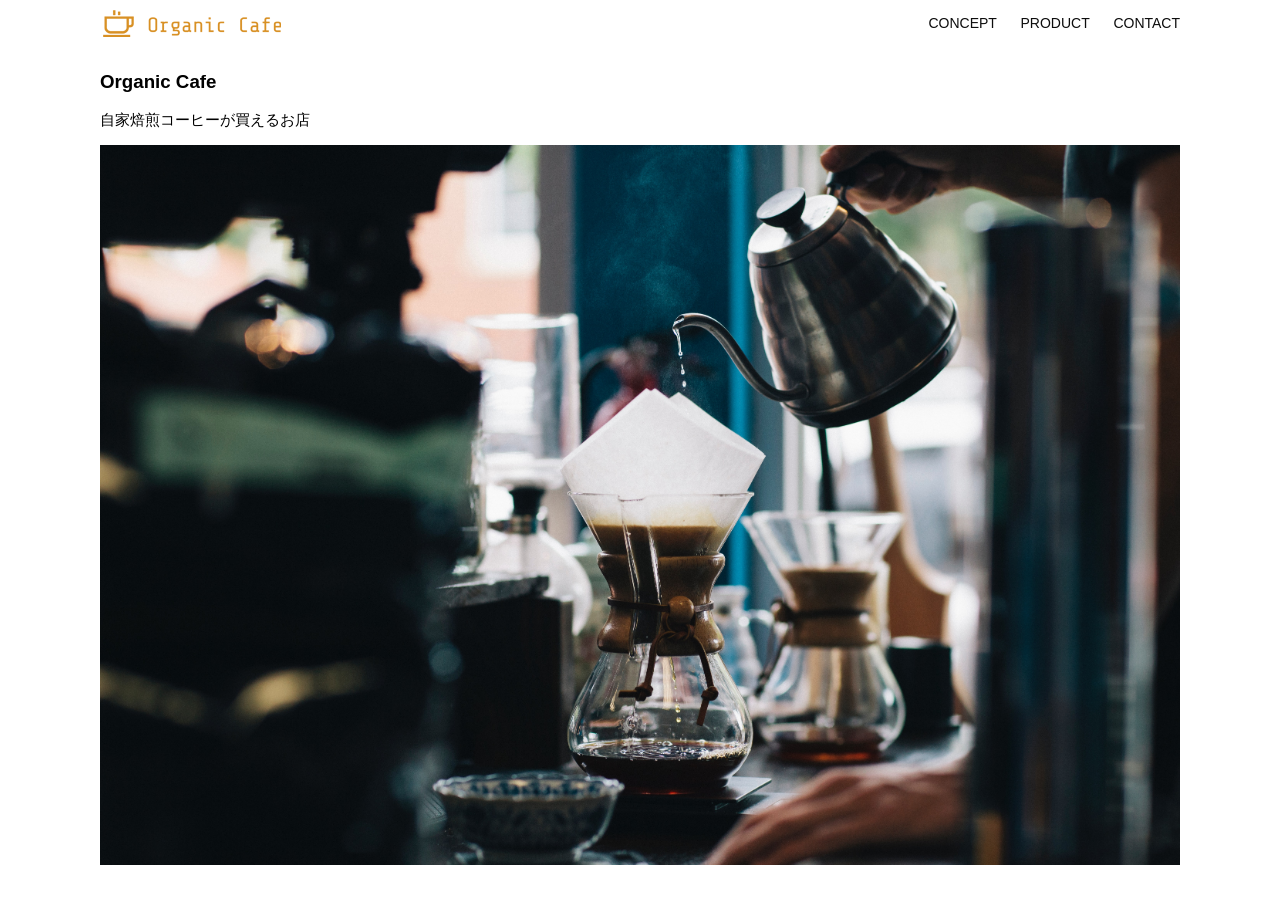
<file: kadai_013/index.html>
<!DOCTYPE html>
<html>
  <head>
    <title>Organic Cafe</title>
    <meta charset="UTF-8" />
    <meta name="description" content="自家焙煎のコーヒーがお家で楽しめるOrganic Cafe"/>
    <meta name="viewport" content="width=device-width, initial-scale=1.0" />
    <link rel="stylesheet" href="style.css" />
  </head>
  <body>
    <!-- ヘッダー -->
    <header>
      <!-- ロゴ -->
      <a href="index.html" id="logo"><img src="images/logo.png" alt="トップページに戻る"/></a>

      <!-- PC用ナビゲーション -->
      <nav id="nav-pc">
        <a href="index.html#concept">CONCEPT</a>
        <a href="index.html#product">PRODUCT</a>
        <a href="index.html#contact">CONTACT</a>
      </nav>
      <!-- スマホ用メニューボタン -->
    <img id="menu-sp" src="images/button-menu.png" alt="ナビゲーションを開く" onclick="document.getElementById('nav-sp').style.display = 'block'">

      <!-- スマホ用ナビゲーション -->
      <nav id="nav-sp">
        <ul>
          <li>
          <img id="close" src="images/button-close.png" alt="ナビゲーションを閉じる" onclick="document.getElementById('nav-sp').style.display = 'none'">
          </li>
          <li>
          <a  id="logo-sp" href="index.html" onclick="document.getElementById('nav-sp').style.display='none'">
          <img src="images/logo-sp.png" alt="トップページに戻る">
          </a>
          </li>
          <li>
          <a class="menu" href="index.html#product" onclick="document.getElementById('nav-sp').style.display='none'">CONCEPT</a>
          </li>
          <li>
          <a class="menu" href="index.html#concept" onclick="document.getElementById('nav-sp').style.display='none'">PRODUCT</a>
          </li>
          <li><a class="menu" href="index.html#contact" ondblclick="document.getElementById('nav-sp').style.display='none'">CONTACT</a>
          </li>
        </ul>
      </nav>
    </header>

    <main>
      <article>
        <!-- メインビジュアル -->
        <section id="main-visual">
          <div id="main-message">
            <h1>Organic Cafe</h1>
            <p>自家焙煎コーヒーが買えるお店</p>
          </div>
          <img src="images/main-image.jpg" alt="コーヒーをハンドドリップで淹れる画像"/>
        </section>
      </article>
    </main>
  </body>
</html>
</file>
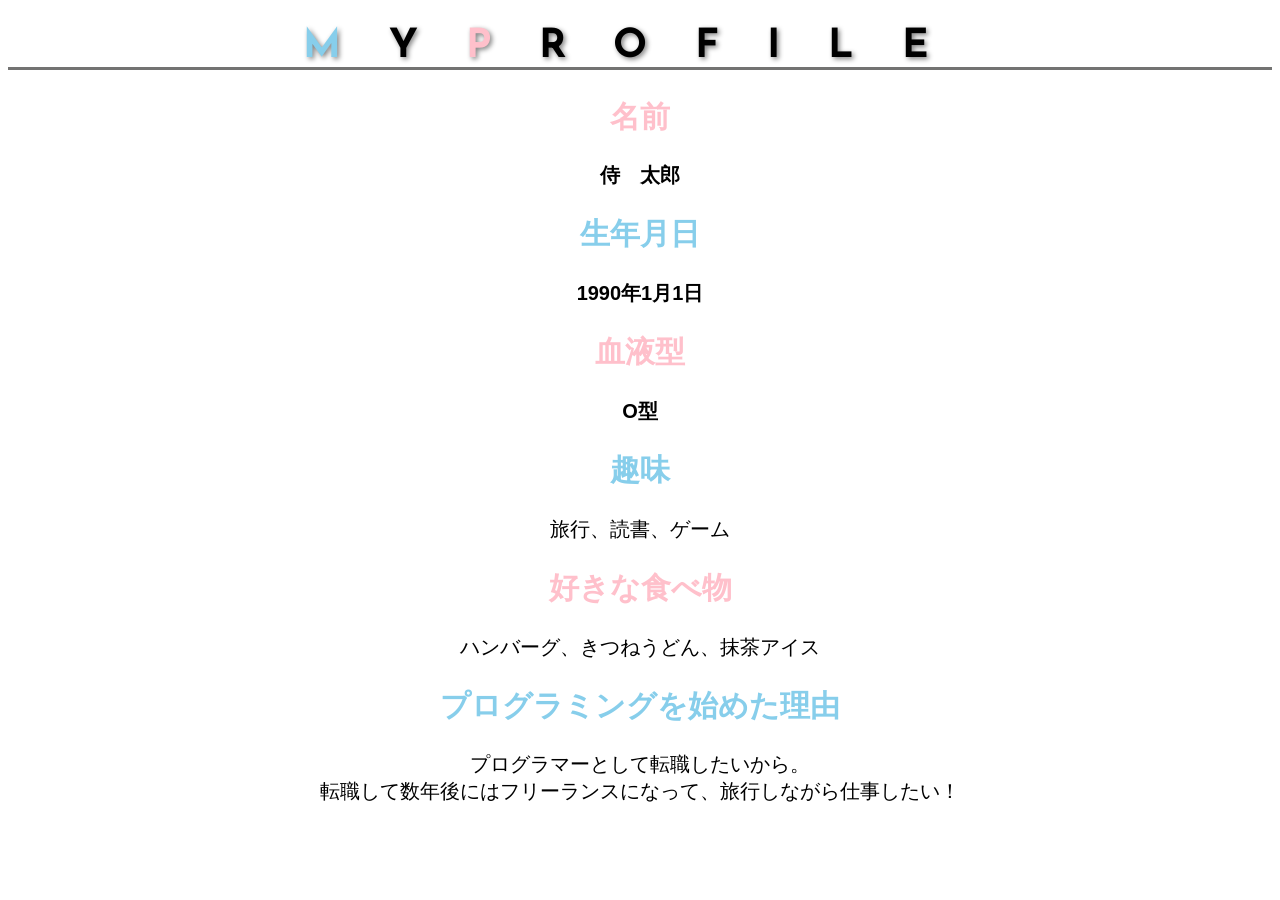
<file: kadai_015/kadai_015.html>
<!DOCTYPE html>
<html>
<head>
    <title>15章課題</title>
    <meta charset="UTF-8">
    <meta name="description" content="このページは１５章の課題です。">
    <link rel="stylesheet" href="style.css">
    <link rel="preconnect" href="https://fonts.googleapis.com">
    <link rel="preconnect" href="https://fonts.gstatic.com" crossorigin>
    <link href="https://fonts.googleapis.com/css2?family=Josefin+Sans&display=swap" rel="stylesheet">
    <link rel="preconnect" href="https://fonts.googleapis.com">
    <link rel="preconnect" href="https://fonts.gstatic.com" crossorigin>
    <link href="https://fonts.googleapis.com/css2?family=Josefin+Sans&display=swap" rel="stylesheet">
</head>
<body>
    <h1><span class="blue">M</span>Y<span class="pink">P</span>ROFILE</h1>
    <div id="basic">
    <h2 class="pink">名前</h2>
    <p >侍　太郎</p>
    <h2 class="blue">生年月日</h2>
    <p >1990年1月1日</p>
    <h2 class="pink">血液型</h2>
    <p >O型</p>
    </div>
    <h2 class="blue">趣味</h2>
    <p>旅行、読書、ゲーム</p>
    <h2 class="pink">好きな食べ物</h2>
    <p>ハンバーグ、きつねうどん、抹茶アイス</p>
    <h2 class="blue">プログラミングを始めた理由</h2>
    <p>プログラマーとして転職したいから。<br>転職して数年後にはフリーランスになって、旅行しながら仕事したい！</p>
</body>
</html>
</file>
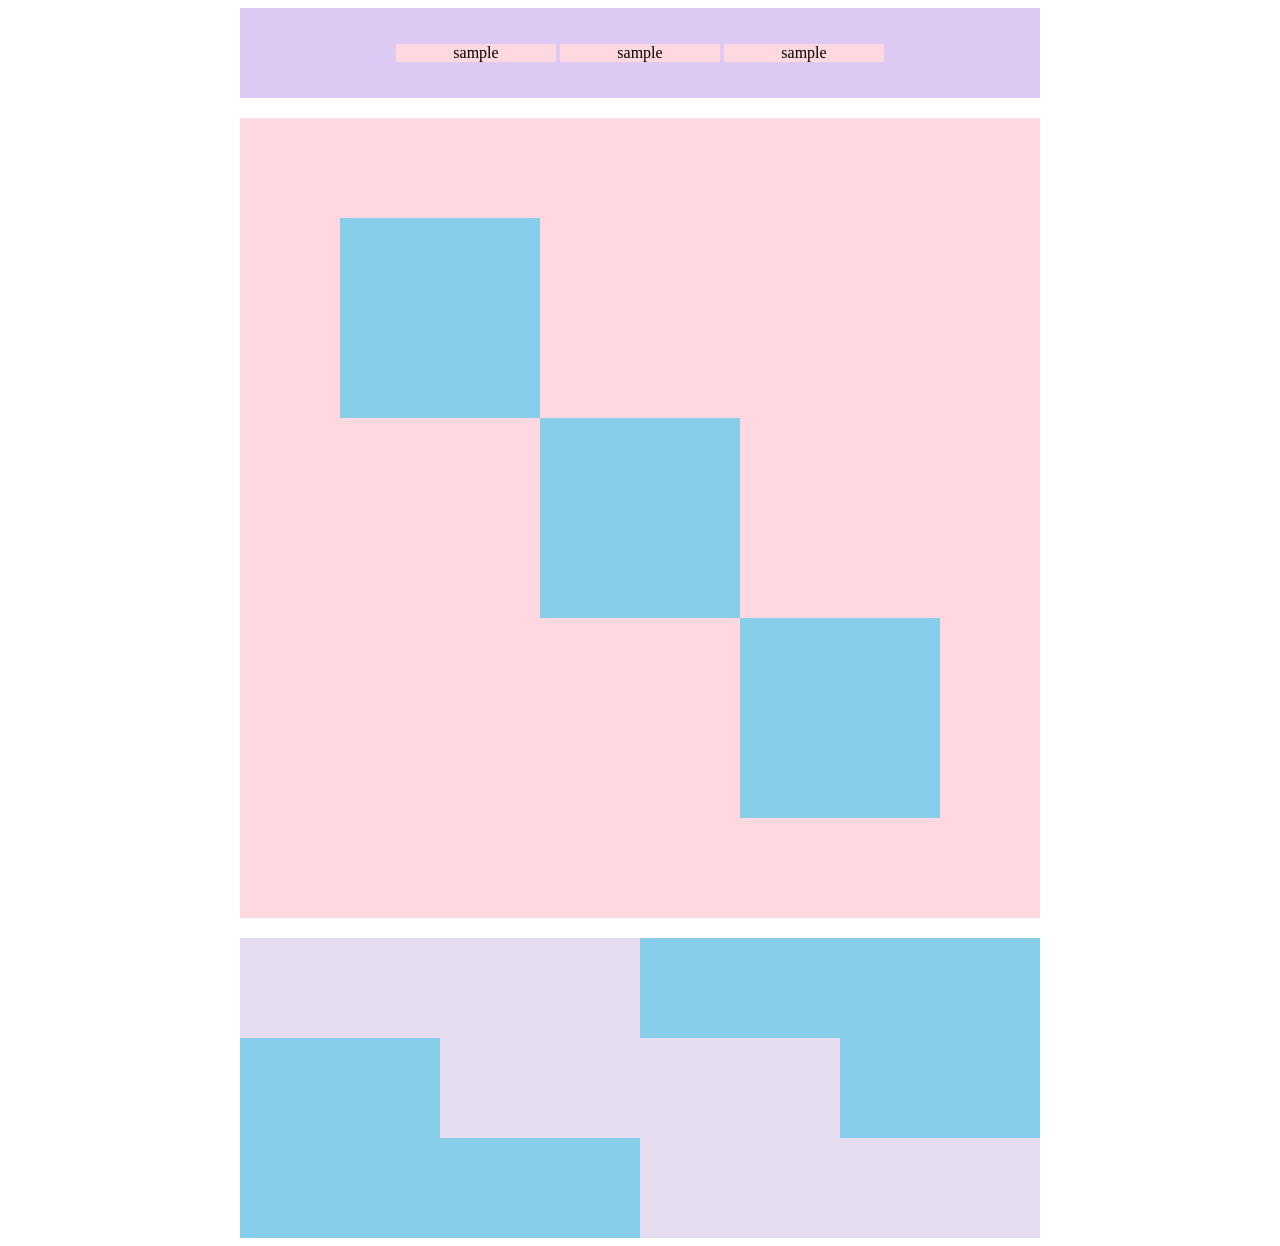
<file: kadai_018/kadai_018.html>
<!DOCTYPE html>
<html>
<head>
  <meta charset="UTF-8">
  <link rel="stylesheet" href="style.css">
  <meta name="description" content="このページは18章の課題です。">
  <title>18章課題</title>
</head>
<body>
  <div id="top">
    <p class="top-child">sample</p>
    <p class="top-child">sample</p>
    <p class="top-child">sample</p>
  </div>
  <div id="middle">
    <div id="middle-child01"></div>
    <div id="middle-child02"></div>
    <div id="middle-child03"></div>
  </div>
  <div id="bottom">
    <div id="bottom-child01"></div>
    <div id="bottom-child02"></div>
    <div id="bottom-child03"></div>
  </div>
</body>
</html>
</file>
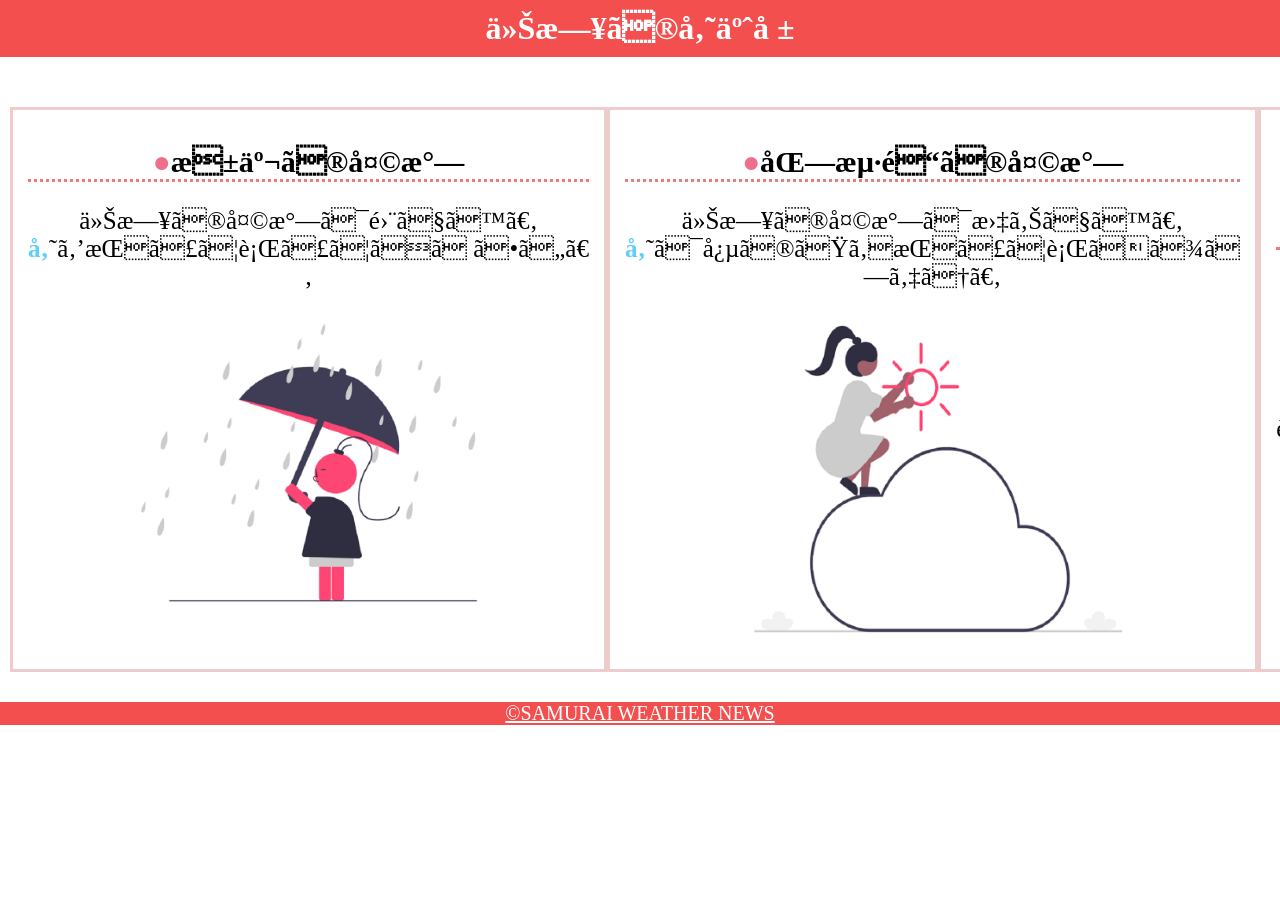
<file: kadai_022/kadai_022.html>
<!DOCTYPE html>
<html>
    <head>
        <meta charset="UHF-8 ">
        <meta name="viewport" content="width=device-width, initial-scale=1.0">
        <link rel="stylesheet" href="style.css">
        <meta name="description" content="このページは22章の課題です。">
        <title>22章課題</title>
    </head>
    <body>

        <header>
            <h1>今日の傘予報</h1>
        </header>

    <main>

        <div id="parent">
            <div class="contents">
                <h2>東京の天気</h2>
                <p>今日の天気は雨です。</p>
                <p>傘を持って行ってください。</p>
                <img src="images/rainy.png" alt="雨">
            </div>

            <div class="contents">
                <h2>北海道の天気</h2>
                <p>今日の天気は曇りです。</p>
                <p>傘は念のため持って行きましょう。</p>
                <img src="images/cloudy.png" alt="曇り">
            </div>

            <div class="contents">
                <h2>沖縄の天気です。</h2>
                <p>今日の天気は晴れです</p>
                <p>傘は必要ないでしょう</p>
                <img src="images/sunny.png" alt="晴れ">
            </div>

        </div>

    </main>

    <footer>
        <a href="https://www.sejuku.net/corp/">&copy;SAMURAI WEATHER NEWS</a>
    </footer>
</html>
</body>
</file>
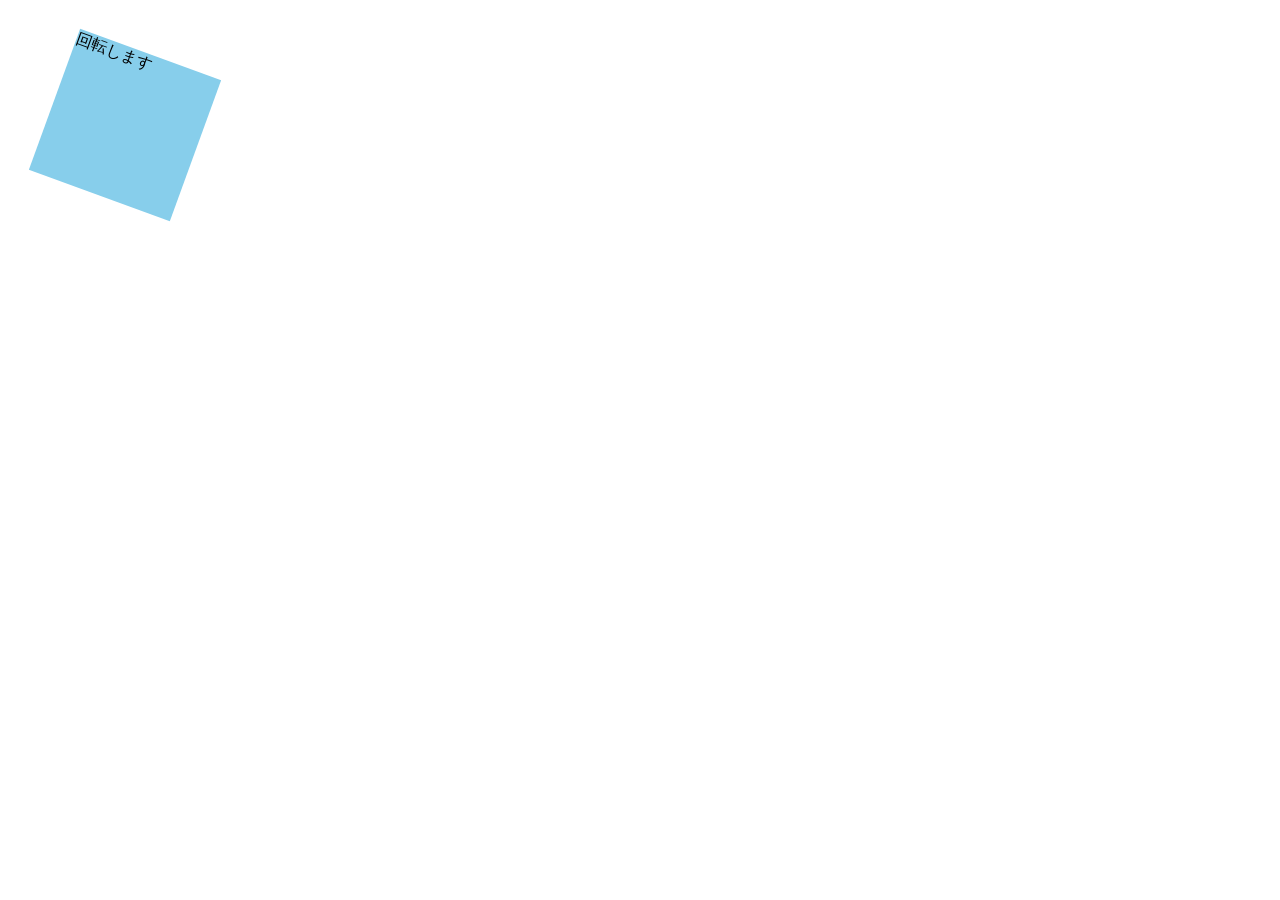
<file: kadai_mdn_css/mch.html>
<!DOCTYPE html>
<html>

<head>
    <style>
        div{
            position: absolute;
            left: 50px;
            top: 50px;
            width: 150px;
            height: 150px;
            background-color: skyblue;
            transform: rotate(20deg);
        }
    </style>
</head>

<body>
    <div>
        回転します
    </div>

</body>


</html>
</file>
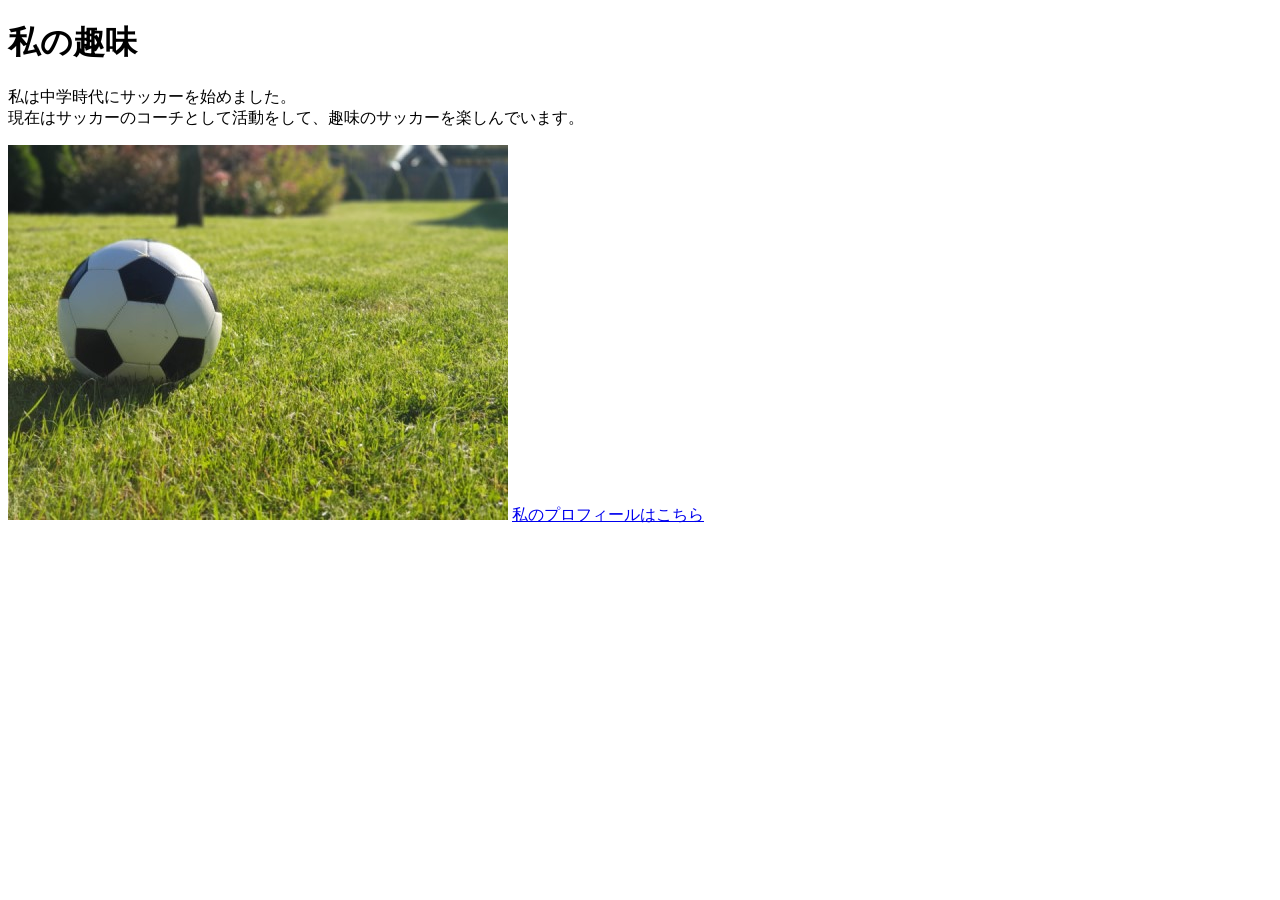
<file: kadai_005/html/kadai_005.html>
<!DOCTYPE html>
<html>
<head>
    <title>5章課題</title>
    <meta name="description" content="このページは5章の課題です。">
    <meta charset="UTF-8">
</head>
<body>
    <h1>私の趣味</h1>
    <p>私は中学時代にサッカーを始めました。<br>
        現在はサッカーのコーチとして活動をして、趣味のサッカーを楽しんでいます。
    </p>
    <img src="../images/sample.jpg" alt="サッカーボール">
    <a href="https://x.com/samuraijuku">私のプロフィールはこちら</a>
</body>
</html>
</file>
<file: kadai_013/style.css>
/* PC、スマホ共通スタイル */
body {
  font-family: "Source Sans Pro", "Hiragino Kaku Gothic ProN", Meiryo, Arial,
    sans-serif;
}

p {
  font-size: 15px;
}

#main-visual>img {
  width: 100%;
}

/*================
PC用のスタイル 
=================*/
@media screen and (min-width: 768px) {
  #menu-sp {
    display: none;
  }
  #nav-sp {
    display: none;
  }
  /* 横幅設定 */
  body {
    max-width: 1080px;
    min-width: 960px;
    margin: 0 auto 0 auto;
  }

  /* ヘッダー */
  header {
    display: flex;
    justify-content: space-between;
  }

  /* ナビゲーションのレイアウト */
  #nav-pc {
    text-align: right;
    font-size: 14px;
    padding-top: 15px;
  }

  /* ナビゲーションのリンクの装飾設定 */
  #nav-pc>a {
    text-decoration: none;
    margin-left: 20px;
  }

  #nav-pc>a:link {
    color: #0d0d0d;
  }

  #nav-pc>a:visited {
    color: #0d0d0d;
  }

  #nav-pc>a:hover {
    color: #0d0d0d;
    text-decoration: underline;
  }

  #nav-pc>a:active {
    color: #0d0d0d;
  }
}
/*SP向けレイアウト*/
@media screen and (max-width: 767px){
  #nav-pc {
    display: none;
  }
  body {
    max-width: 767px;
    min-width: 375px;
    margin: 0;
  }
  #nav-pc {
    display: none;
  }
  #menu-sp {
    float: right;
    padding: 0;
  }
  #nav-sp {
    background-color: #ce933e;
    position: absolute;
    left: 0;
    top: 0;
    height: 100%;
    width: 100%;
    display: none;
    z-index: 100;
  }
  #nav-sp ul {
    padding-left: 0;
  }
  #nav-sp li {
    list-style: none;
  }
  #close {
    position: absolute;
    top: 20px;
    right: 20px;
  }
  #logo-sp {
    margin: 80px 0 30px 20px;
  }
  #nav-sp a {
    display: block;
  }
  #nav-sp a:link {
    color: #ffffff;
  }
  #nav-sp a:visited {
    color: #ffffff;
  }
  #nav-sp a:hover {
    color: #ffffff;
    text-decoration: underline;
  }
  #nav-sp a:active {
    color: #ffffff;
  }
  #nav-sp .menu {
    text-decoration: none;
    display: block;
    margin: 0 20px 0 20px;
    height: 44px;
    font-size: 16px;
    background-image: url("images/arrow.png");
    background-repeat: no-repeat;
    background-position: right top;
  }
}
</file>
<file: kadai_015/style.css>
html{font-size: 20px;}
body{font-family: "Arial", "Meiryo", sans-serif;}
h1{font-family: "Josefin Sans",sans-serif;
    text-align:center;
    font-size: 2rem;
    text-shadow: 2px 2px 5px grey;
    letter-spacing: 1.2em;
    border-bottom:solid 3px rgb(115, 115, 114)
    }
.blue{color:skyblue;}
.pink{color:rgb(255, 192, 203)}
h2{text-align:center;}
h2.pink{color:rgb(255, 192, 203)}
h2.blue{color:skyblue;}
p{text-align:center;}
#basic > p{font-weight: bold;}
</file>
<file: kadai_018/style.css>
#top{
    text-align: center;
    padding-top: 20px;
    padding-bottom: 20px;
    margin-left: auto;
    margin-right: auto;
    width: 800px;
    background-color: #dcc9f4;
}
.top-child{
    display: inline-block;
    width: 20%;
    background-color: #ffd9df;
}
#middle{
    position: relative;
    margin-left: auto;
    margin-right: auto;
    width: 800px;
    height: 800px;
    margin-top: 20px;
    margin-bottom: 20px;
    background-color: #ffd9df;
}
#middle-child01{
    position: absolute;
    top: 100px;
    left: 100px;
    width: 200px;
    height: 200px;
    background-color: #87ceeb;
}
#middle-child02{
    position: absolute;
    top: 300px;
    left: 300px;
    width: 200px;
    height: 200px;
    background-color: #87ceeb;
}
#middle-child03{
    position: absolute;
    top: 500px;
    left: 500px;
    width: 200px;
    height: 200px;
    background-color: #87ceeb;
}
#bottom{
    position: relative;
    width: 800px;
    height: 300px;
    margin-left: auto;
    margin-right: auto;
    background-color: #87ceeb;
}
#bottom-child01{
    width: 400px;
    height: 100px;
    background-color: #e5dcf0;
}
#bottom-child02{
    position: relative;
    left: 200px;
    width: 400px;
    height: 100px;
    background-color: #e5dcf0;
}
#bottom-child03{
    position: relative;
    left: 400px;
    width: 400px;
    height: 100px;
    background-color: #e5dcf0;
}
</file>
<file: kadai_022/style.css>
h1{
    color: rgb(255, 255, 255);
    margin: 0;
}
h2::before{
    content: "●";
    color: rgb(239, 111, 139);
    }
h2{
    font-size: 30px;
    border-bottom: 3px dotted rgb(236, 122, 122);}
P{
    margin: 0;
    font-size: 25px;
}
body{
    margin: 0;
}
a{
    color: rgb(255, 255, 255);
    font-size: 20px;
}
a:visited{
    color: rgb(193, 234, 251);
}
a:hover{
    color: rgb(245, 178, 168);
}
header{
    display: flex;
    justify-content: center;
    padding: 10px;
    margin-bottom: 20px;
    background-color:  rgb(244, 79, 79);
}
main{
    padding: 10px;
}
#parent{
    display:flex;
    justify-content:space-between;
    flex-direction:row;
}
@media screen and (max-width: 768px){
    #parent{
    display: flex;
    flex-direction: column;
    }
}
.contents{
    text-align: center;
    border: 3px solid rgb(238, 204, 204);
    flex-basis: 25%;
    padding: 10px 15px;
    margin: 20px 0px;
}
.contents p:nth-of-type(2)::first-letter {
    font-weight: bold;
    color:rgb(97, 206, 249);
}
.contents img{
    margin: 10px 0px;
    width: 70%;
}
footer{
    display: flex;
    justify-content: center;
    background-color: rgb(244, 79, 79);
}
</file>
